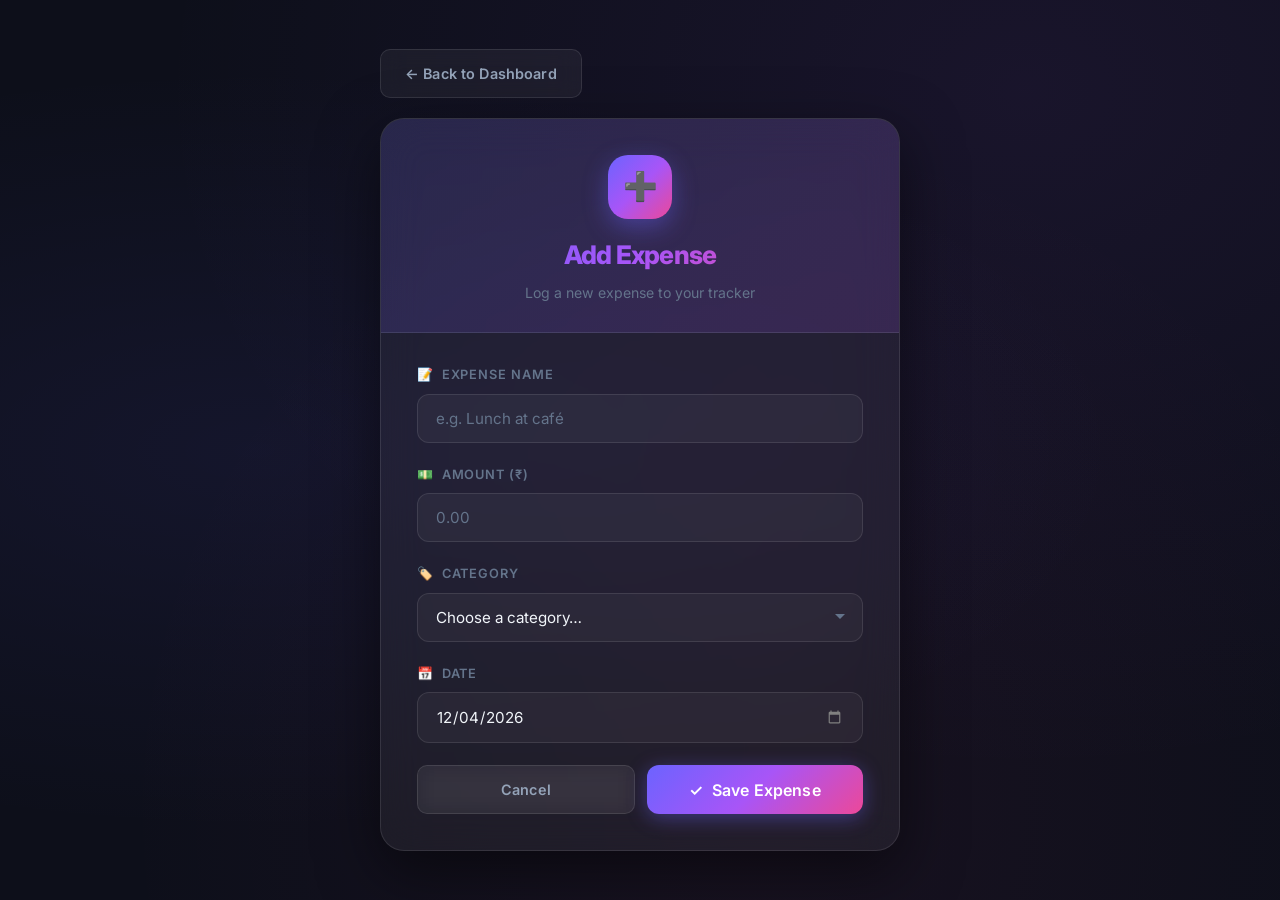
<file: templates/add.html>
<!DOCTYPE html>
<html lang="en">
<head>
  <meta charset="UTF-8" />
  <meta name="viewport" content="width=device-width, initial-scale=1.0" />
  <meta name="description" content="Add a new expense entry to your tracker." />
  <title>ExpenseTracker – Add Expense</title>
  <link rel="stylesheet" href="/static/style.css" />
</head>
<body>
  <div class="form-page">
    <div class="form-container animate-in">

      <!-- BACK LINK -->
      <a href="/" class="btn btn-ghost" id="back-btn" style="margin-bottom:20px;display:inline-flex;">
        ← Back to Dashboard
      </a>

      <!-- FORM CARD -->
      <div class="form-card">

        <div class="form-card-header">
          <div class="form-icon">➕</div>
          <h1>Add Expense</h1>
          <p>Log a new expense to your tracker</p>
        </div>

        <div class="form-card-body">
          <form method="POST" action="/add" id="add-expense-form">

            <!-- Name -->
            <div class="form-group">
              <label class="form-label" for="expense-name">
                📝 &nbsp;Expense Name
              </label>
              <input
                type="text"
                id="expense-name"
                name="name"
                class="form-control"
                placeholder="e.g. Lunch at café"
                required
                autocomplete="off"
              />
            </div>

            <!-- Amount -->
            <div class="form-group">
              <label class="form-label" for="expense-amount">
                💵 &nbsp;Amount (₹)
              </label>
              <input
                type="number"
                id="expense-amount"
                name="amount"
                class="form-control"
                placeholder="0.00"
                min="0"
                step="0.01"
                required
              />
            </div>

            <!-- Category -->
            <div class="form-group">
              <label class="form-label" for="expense-category">
                🏷️ &nbsp;Category
              </label>
              <select id="expense-category" name="category" class="form-control" required>
                <option value="" disabled selected>Choose a category…</option>
                <option value="Food">🍔 Food</option>
                <option value="Travel">✈️ Travel</option>
                <option value="Shopping">🛍️ Shopping</option>
                <option value="Bills">📄 Bills</option>
                <option value="Other">📦 Other</option>
              </select>
            </div>

            <!-- Date -->
            <div class="form-group">
              <label class="form-label" for="expense-date">
                📅 &nbsp;Date
              </label>
              <input
                type="date"
                id="expense-date"
                name="date"
                class="form-control"
                required
              />
            </div>

            <!-- Actions -->
            <div class="form-actions">
              <a href="/" class="btn btn-ghost" id="cancel-btn">Cancel</a>
              <button type="submit" class="btn btn-submit" id="submit-btn">
                ✓ &nbsp;Save Expense
              </button>
            </div>

          </form>
        </div>

      </div><!-- /form-card -->
    </div><!-- /form-container -->
  </div><!-- /form-page -->

  <script>
    // Auto-set today's date
    const dateInput = document.getElementById('expense-date');
    if (!dateInput.value) {
      const today = new Date().toISOString().split('T')[0];
      dateInput.value = today;
    }

    // Subtle input focus ripple effect
    document.querySelectorAll('.form-control').forEach(el => {
      el.addEventListener('focus', () => {
        el.style.transform = 'scale(1.01)';
      });
      el.addEventListener('blur', () => {
        el.style.transform = 'scale(1)';
      });
    });
  </script>
</body>
</html>
</file>
<file: static/style.css>
/* ===== FONTS ===== */
@import url('https://fonts.googleapis.com/css2?family=Inter:wght@300;400;500;600;700;800&display=swap');

/* ===== ROOT VARIABLES ===== */
:root {
  --bg-primary: #0d0f1a;
  --bg-secondary: #131627;
  --glass-bg: rgba(255, 255, 255, 0.05);
  --glass-border: rgba(255, 255, 255, 0.1);
  --glass-hover: rgba(255, 255, 255, 0.08);
  --accent-1: #6c63ff;
  --accent-2: #a855f7;
  --accent-3: #ec4899;
  --gradient: linear-gradient(135deg, #6c63ff, #a855f7, #ec4899);
  --gradient-subtle: linear-gradient(135deg, rgba(108,99,255,0.15), rgba(168,85,247,0.15));
  --text-primary: #f1f5f9;
  --text-secondary: #94a3b8;
  --text-muted: #64748b;
  --success: #10b981;
  --danger: #ef4444;
  --danger-hover: #dc2626;
  --border-radius: 16px;
  --border-radius-sm: 10px;
  --shadow: 0 8px 32px rgba(0, 0, 0, 0.4);
  --shadow-lg: 0 20px 60px rgba(0, 0, 0, 0.5);
  --transition: all 0.3s cubic-bezier(0.4, 0, 0.2, 1);
}

/* ===== RESET & BASE ===== */
*, *::before, *::after {
  box-sizing: border-box;
  margin: 0;
  padding: 0;
}

html {
  scroll-behavior: smooth;
}

body {
  font-family: 'Inter', -apple-system, BlinkMacSystemFont, sans-serif;
  background-color: var(--bg-primary);
  color: var(--text-primary);
  min-height: 100vh;
  line-height: 1.6;
  background-image:
    radial-gradient(ellipse at 20% 50%, rgba(108, 99, 255, 0.08) 0%, transparent 60%),
    radial-gradient(ellipse at 80% 10%, rgba(168, 85, 247, 0.08) 0%, transparent 60%),
    radial-gradient(ellipse at 60% 90%, rgba(236, 72, 153, 0.05) 0%, transparent 60%);
}

/* ===== SCROLLBAR ===== */
::-webkit-scrollbar { width: 6px; }
::-webkit-scrollbar-track { background: var(--bg-primary); }
::-webkit-scrollbar-thumb { background: var(--accent-1); border-radius: 3px; }

/* ===== LAYOUT ===== */
.page-wrapper {
  max-width: 1100px;
  margin: 0 auto;
  padding: 40px 24px 80px;
}

/* ===== HEADER / NAVBAR ===== */
.navbar {
  display: flex;
  align-items: center;
  justify-content: space-between;
  margin-bottom: 48px;
  padding: 20px 28px;
  background: var(--glass-bg);
  backdrop-filter: blur(20px);
  -webkit-backdrop-filter: blur(20px);
  border: 1px solid var(--glass-border);
  border-radius: var(--border-radius);
  box-shadow: var(--shadow);
}

.navbar-brand {
  display: flex;
  align-items: center;
  gap: 12px;
}

.navbar-brand .brand-icon {
  width: 42px;
  height: 42px;
  border-radius: 12px;
  background: var(--gradient);
  display: flex;
  align-items: center;
  justify-content: center;
  font-size: 20px;
  box-shadow: 0 4px 15px rgba(108, 99, 255, 0.4);
  flex-shrink: 0;
}

.navbar-brand .brand-text {
  font-size: 1.35rem;
  font-weight: 700;
  background: var(--gradient);
  -webkit-background-clip: text;
  -webkit-text-fill-color: transparent;
  background-clip: text;
  letter-spacing: -0.02em;
}

.navbar-sub {
  font-size: 0.75rem;
  color: var(--text-muted);
  font-weight: 400;
  display: block;
  -webkit-text-fill-color: initial;
  background: none;
}

/* ===== BUTTONS ===== */
.btn {
  display: inline-flex;
  align-items: center;
  gap: 8px;
  padding: 12px 24px;
  border-radius: var(--border-radius-sm);
  font-family: 'Inter', sans-serif;
  font-weight: 600;
  font-size: 0.9rem;
  cursor: pointer;
  text-decoration: none;
  border: none;
  transition: var(--transition);
  position: relative;
  overflow: hidden;
  letter-spacing: 0.01em;
}

.btn::before {
  content: '';
  position: absolute;
  inset: 0;
  opacity: 0;
  transition: opacity 0.3s ease;
  background: rgba(255, 255, 255, 0.1);
}

.btn:hover::before { opacity: 1; }

.btn-primary {
  background: var(--gradient);
  color: #fff;
  box-shadow: 0 4px 20px rgba(108, 99, 255, 0.4);
}

.btn-primary:hover {
  transform: translateY(-2px);
  box-shadow: 0 8px 30px rgba(108, 99, 255, 0.5);
}

.btn-primary:active { transform: translateY(0); }

.btn-ghost {
  background: var(--glass-bg);
  color: var(--text-secondary);
  border: 1px solid var(--glass-border);
  backdrop-filter: blur(10px);
}

.btn-ghost:hover {
  color: var(--text-primary);
  border-color: var(--accent-1);
  background: var(--glass-hover);
  transform: translateY(-1px);
}

.btn-danger {
  background: rgba(239, 68, 68, 0.12);
  color: var(--danger);
  border: 1px solid rgba(239, 68, 68, 0.2);
  padding: 7px 14px;
  font-size: 0.8rem;
  border-radius: 8px;
}

.btn-danger:hover {
  background: var(--danger);
  color: #fff;
  border-color: var(--danger);
  transform: scale(1.05);
  box-shadow: 0 4px 12px rgba(239, 68, 68, 0.4);
}

/* ===== STATS ROW ===== */
.stats-row {
  display: grid;
  grid-template-columns: repeat(auto-fit, minmax(200px, 1fr));
  gap: 20px;
  margin-bottom: 36px;
}

.stat-card {
  background: var(--glass-bg);
  backdrop-filter: blur(20px);
  -webkit-backdrop-filter: blur(20px);
  border: 1px solid var(--glass-border);
  border-radius: var(--border-radius);
  padding: 24px;
  box-shadow: var(--shadow);
  transition: var(--transition);
  position: relative;
  overflow: hidden;
}

.stat-card::before {
  content: '';
  position: absolute;
  top: 0; left: 0; right: 0;
  height: 2px;
  background: var(--gradient);
  opacity: 0.8;
}

.stat-card:hover {
  transform: translateY(-4px);
  box-shadow: var(--shadow-lg);
  border-color: rgba(108, 99, 255, 0.3);
}

.stat-card .stat-label {
  font-size: 0.75rem;
  font-weight: 600;
  text-transform: uppercase;
  letter-spacing: 0.08em;
  color: var(--text-muted);
  margin-bottom: 8px;
}

.stat-card .stat-value {
  font-size: 2rem;
  font-weight: 800;
  letter-spacing: -0.03em;
  background: var(--gradient);
  -webkit-background-clip: text;
  -webkit-text-fill-color: transparent;
  background-clip: text;
}

.stat-card .stat-icon {
  position: absolute;
  right: 20px;
  top: 50%;
  transform: translateY(-50%);
  font-size: 2.5rem;
  opacity: 0.15;
}

/* ===== CARD ===== */
.card {
  background: var(--glass-bg);
  backdrop-filter: blur(20px);
  -webkit-backdrop-filter: blur(20px);
  border: 1px solid var(--glass-border);
  border-radius: var(--border-radius);
  box-shadow: var(--shadow);
  overflow: hidden;
  margin-bottom: 28px;
  transition: var(--transition);
}

.card-header {
  padding: 22px 28px;
  border-bottom: 1px solid var(--glass-border);
  display: flex;
  align-items: center;
  justify-content: space-between;
  background: rgba(255,255,255,0.02);
}

.card-title {
  font-size: 1rem;
  font-weight: 700;
  color: var(--text-primary);
  display: flex;
  align-items: center;
  gap: 10px;
}

.card-title .title-dot {
  width: 8px;
  height: 8px;
  border-radius: 50%;
  background: var(--gradient);
  box-shadow: 0 0 8px rgba(108, 99, 255, 0.6);
  flex-shrink: 0;
}

.card-body {
  padding: 0;
}

.card-body.padded {
  padding: 28px;
}

/* ===== TABLE ===== */
.expense-table {
  width: 100%;
  border-collapse: collapse;
}

.expense-table thead tr {
  background: rgba(255, 255, 255, 0.03);
}

.expense-table th {
  padding: 14px 20px;
  text-align: left;
  font-size: 0.72rem;
  font-weight: 700;
  text-transform: uppercase;
  letter-spacing: 0.08em;
  color: var(--text-muted);
  border-bottom: 1px solid var(--glass-border);
  white-space: nowrap;
}

.expense-table td {
  padding: 16px 20px;
  font-size: 0.9rem;
  color: var(--text-secondary);
  border-bottom: 1px solid rgba(255, 255, 255, 0.04);
  vertical-align: middle;
  transition: var(--transition);
}

.expense-table tbody tr {
  transition: var(--transition);
}

.expense-table tbody tr:hover {
  background: var(--glass-hover);
}

.expense-table tbody tr:hover td {
  color: var(--text-primary);
}

.expense-table tbody tr:last-child td {
  border-bottom: none;
}

.amount-cell {
  font-weight: 700;
  font-size: 0.95rem !important;
  color: var(--text-primary) !important;
}

.category-badge {
  display: inline-flex;
  align-items: center;
  gap: 6px;
  padding: 4px 12px;
  border-radius: 20px;
  font-size: 0.75rem;
  font-weight: 600;
  letter-spacing: 0.02em;
}

.category-badge.food      { background: rgba(16, 185, 129, 0.15); color: #10b981; }
.category-badge.travel    { background: rgba(59, 130, 246, 0.15); color: #60a5fa; }
.category-badge.shopping  { background: rgba(168, 85, 247, 0.15); color: #c084fc; }
.category-badge.bills     { background: rgba(245, 158, 11, 0.15); color: #fbbf24; }
.category-badge.other     { background: rgba(148, 163, 184, 0.12); color: #94a3b8; }

.date-cell {
  font-size: 0.82rem !important;
  color: var(--text-muted) !important;
  font-weight: 500;
}

/* ===== EMPTY STATE ===== */
.empty-state {
  text-align: center;
  padding: 60px 20px;
  color: var(--text-muted);
}

.empty-state .empty-icon {
  font-size: 3.5rem;
  margin-bottom: 16px;
  display: block;
  opacity: 0.6;
}

.empty-state p {
  font-size: 1rem;
  margin-bottom: 8px;
  color: var(--text-secondary);
  font-weight: 500;
}

.empty-state small {
  font-size: 0.85rem;
}

/* ===== DASHBOARD GRID ===== */
.dashboard-grid {
  display: grid;
  grid-template-columns: 1fr 380px;
  gap: 24px;
  align-items: start;
}

@media (max-width: 900px) {
  .dashboard-grid {
    grid-template-columns: 1fr;
  }
}

/* ===== CHART ===== */
.chart-wrapper {
  position: relative;
  width: 100%;
  max-width: 280px;
  margin: 0 auto;
}

/* ===== FORM PAGE ===== */
.form-page {
  min-height: 100vh;
  display: flex;
  align-items: center;
  justify-content: center;
  padding: 40px 24px;
}

.form-container {
  width: 100%;
  max-width: 520px;
}

.form-card {
  background: var(--glass-bg);
  backdrop-filter: blur(20px);
  -webkit-backdrop-filter: blur(20px);
  border: 1px solid var(--glass-border);
  border-radius: 24px;
  box-shadow: var(--shadow-lg);
  overflow: hidden;
}

.form-card-header {
  padding: 36px 36px 28px;
  background: var(--gradient-subtle);
  border-bottom: 1px solid var(--glass-border);
  text-align: center;
}

.form-icon {
  width: 64px;
  height: 64px;
  border-radius: 20px;
  background: var(--gradient);
  display: flex;
  align-items: center;
  justify-content: center;
  font-size: 28px;
  margin: 0 auto 16px;
  box-shadow: 0 8px 24px rgba(108, 99, 255, 0.4);
  animation: float 3s ease-in-out infinite;
}

@keyframes float {
  0%, 100% { transform: translateY(0); }
  50% { transform: translateY(-6px); }
}

.form-card-header h1 {
  font-size: 1.6rem;
  font-weight: 800;
  letter-spacing: -0.03em;
  background: var(--gradient);
  -webkit-background-clip: text;
  -webkit-text-fill-color: transparent;
  background-clip: text;
  margin-bottom: 6px;
}

.form-card-header p {
  font-size: 0.88rem;
  color: var(--text-muted);
}

.form-card-body {
  padding: 32px 36px 36px;
}

.form-group {
  margin-bottom: 22px;
}

.form-label {
  display: flex;
  align-items: center;
  gap: 6px;
  font-size: 0.8rem;
  font-weight: 600;
  color: var(--text-muted);
  text-transform: uppercase;
  letter-spacing: 0.07em;
  margin-bottom: 8px;
}

.form-control {
  width: 100%;
  padding: 14px 18px;
  background: rgba(255, 255, 255, 0.04);
  border: 1px solid var(--glass-border);
  border-radius: 12px;
  color: var(--text-primary);
  font-family: 'Inter', sans-serif;
  font-size: 0.95rem;
  transition: var(--transition);
  outline: none;
  appearance: none;
  -webkit-appearance: none;
}

.form-control:focus {
  border-color: var(--accent-1);
  background: rgba(108, 99, 255, 0.06);
  box-shadow: 0 0 0 3px rgba(108, 99, 255, 0.15);
}

.form-control::placeholder {
  color: var(--text-muted);
}

select.form-control {
  background-image: url("data:image/svg+xml,%3Csvg xmlns='http://www.w3.org/2000/svg' width='12' height='12' viewBox='0 0 12 12'%3E%3Cpath fill='%2364748b' d='M6 8L1 3h10z'/%3E%3C/svg%3E");
  background-repeat: no-repeat;
  background-position: right 16px center;
  padding-right: 44px;
  cursor: pointer;
}

select.form-control option {
  background: #1e2235;
  color: var(--text-primary);
}

input[type="date"].form-control::-webkit-calendar-picker-indicator {
  filter: invert(0.5);
  cursor: pointer;
}

.form-actions {
  display: flex;
  gap: 12px;
  margin-top: 8px;
}

.form-actions .btn {
  flex: 1;
  justify-content: center;
}

.btn-submit {
  background: var(--gradient);
  color: #fff;
  box-shadow: 0 4px 20px rgba(108, 99, 255, 0.4);
  font-size: 1rem;
  padding: 14px 24px;
  border-radius: 12px;
}

.btn-submit:hover {
  transform: translateY(-2px);
  box-shadow: 0 8px 30px rgba(108, 99, 255, 0.55);
}

/* ===== ANIMATIONS ===== */
@keyframes fadeInUp {
  from { opacity: 0; transform: translateY(24px); }
  to   { opacity: 1; transform: translateY(0); }
}

.animate-in {
  animation: fadeInUp 0.5s ease both;
}

.animate-delay-1 { animation-delay: 0.1s; }
.animate-delay-2 { animation-delay: 0.2s; }
.animate-delay-3 { animation-delay: 0.3s; }

/* ===== RESPONSIVE ===== */
@media (max-width: 600px) {
  .navbar {
    flex-direction: column;
    gap: 16px;
    text-align: center;
  }
  .stats-row {
    grid-template-columns: 1fr 1fr;
  }
  .form-card-body, .form-card-header {
    padding: 24px 20px;
  }
  .expense-table th, .expense-table td {
    padding: 12px 14px;
  }
}
</file>
